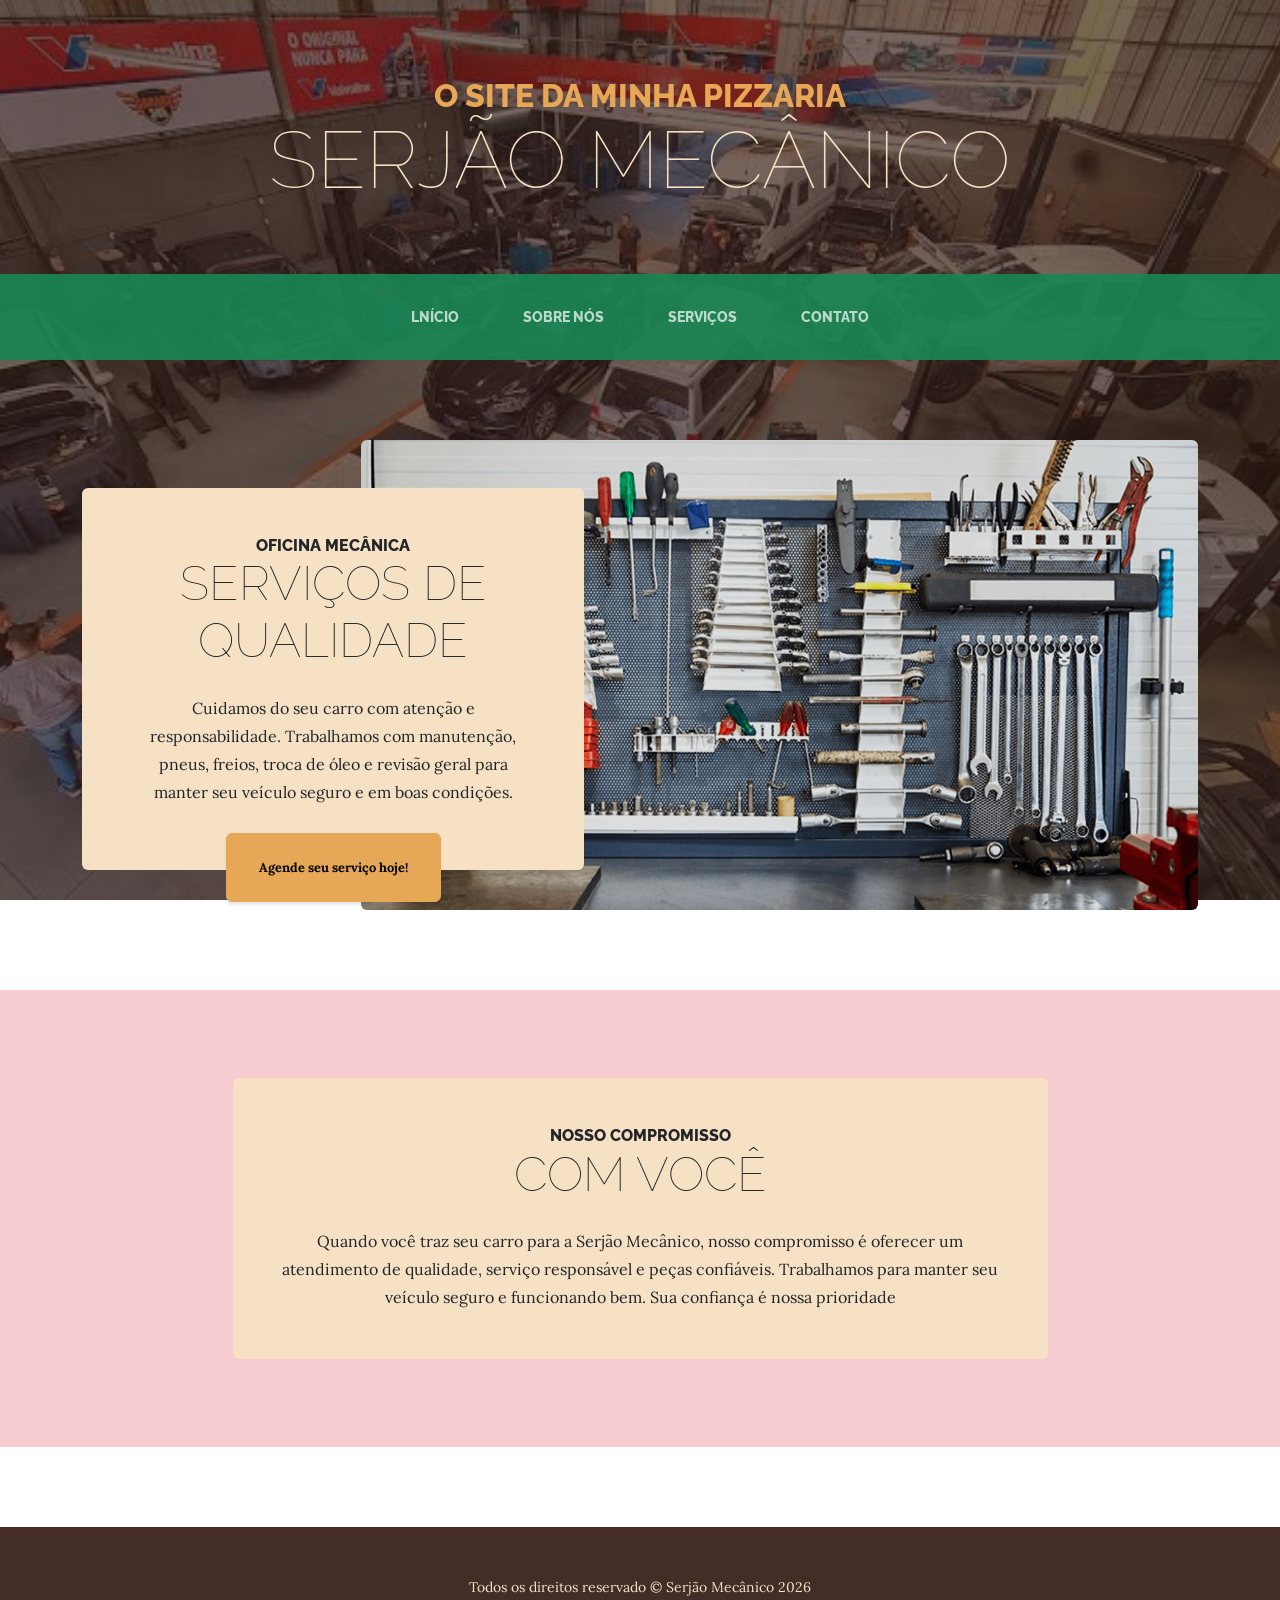
<file: index.html>
<!DOCTYPE html>
<html lang="en">
    <head>
        <meta charset="utf-8" />
        <meta name="viewport" content="width=device-width, initial-scale=1, shrink-to-fit=no" />
        <meta name="description" content="OFICINA de carro muito boa" />
        <meta name="author" content="" />
        <title> O SITE DA MINHA OFICINA - SERJÃO MECÂNICO</title>
        <link rel="icon" type="image/x-icon" href="assets/favicon.ico" />
        <!-- Google fonts-->
        <link href="https://fonts.googleapis.com/css?family=Raleway:100,100i,200,200i,300,300i,400,400i,500,500i,600,600i,700,700i,800,800i,900,900i" rel="stylesheet" />
        <link href="https://fonts.googleapis.com/css?family=Lora:400,400i,700,700i" rel="stylesheet" />
        <!-- Core theme CSS (includes Bootstrap)-->
        <link href="css/styles.css" rel="stylesheet" />
    </head>
    <body>
        <header>
            <h1 class="site-heading text-center text-faded d-none d-lg-block">
                <span class="site-heading-upper text-primary mb-3">O site da Minha pizzaria</span>
                <span class="site-heading-lower">SERJÃO MECÂNICO</span>
            </h1>
        </header>
        <!-- Navigation-->
        <nav class="navbar navbar-expand-lg navbar-dark py-lg-4" id="mainNav">
            <div class="container">
                <a class="navbar-brand text-uppercase fw-bold d-lg-none" href="index.html">Start Bootstrap</a>
                <button class="navbar-toggler" type="button" data-bs-toggle="collapse" data-bs-target="#navbarSupportedContent" aria-controls="navbarSupportedContent" aria-expanded="false" aria-label="Toggle navigation"><span class="navbar-toggler-icon"></span></button>
                <div class="collapse navbar-collapse" id="navbarSupportedContent">
                    <ul class="navbar-nav mx-auto">
                        <li class="nav-item px-lg-4"><a class="nav-link text-uppercase" href="index.html">lnício</a></li>
                        <li class="nav-item px-lg-4"><a class="nav-link text-uppercase" href="about.html">Sobre nós</a></li>
                        <li class="nav-item px-lg-4"><a class="nav-link text-uppercase" href="products.html">Serviços</a></li>
                        <li class="nav-item px-lg-4"><a class="nav-link text-uppercase" href="store.html">Contato</a></li>
                    </ul>
                </div>
            </div>
        </nav>
        <section class="page-section clearfix">
            <div class="container">
                <div class="intro">
                    <img class="intro-img img-fluid mb-3 mb-lg-0 rounded" src="assets/img/intro.jpg" alt="..." />
                    <div class="intro-text left-0 text-center bg-faded p-5 rounded">
                        <h2 class="section-heading mb-4">
                            <span class="section-heading-upper">OFICINA MECÂNICA
</span>
                            <span class="section-heading-lower">SERVIÇOS DE QUALIDADE</span>
                        </h2>
                        <p class="mb-3">
Cuidamos do seu carro com atenção e responsabilidade. Trabalhamos com manutenção, pneus, freios, troca de óleo e revisão geral para manter seu veículo seguro e em boas condições.</p>
                        <div class="intro-button mx-auto"><a class="btn btn-primary btn-xl" href="#!">Agende seu serviço hoje! </a></div>
                    </div>
                </div>
            </div>
        </section>
        <section class="page-section cta">
            <div class="container">
                <div class="row">
                    <div class="col-xl-9 mx-auto">
                        <div class="cta-inner bg-faded text-center rounded">
                            <h2 class="section-heading mb-4">
                                <span class="section-heading-upper">NOSSO COMPROMISSO</span>
                                <span class="section-heading-lower">COM VOCÊ</span>
                            </h2>
                            <p class="mb-0">Quando você traz seu carro para a Serjão Mecânico, nosso compromisso é oferecer um atendimento de qualidade, serviço responsável e peças confiáveis. Trabalhamos para manter seu veículo seguro e funcionando bem. Sua confiança é nossa prioridade</p>
                        </div>
                    </div>
                </div>
            </div>
        </section>
        <footer class="footer text-faded text-center py-5">
            <div class="container"><p class="m-0 small">Todos os direitos reservado &copy; Serjão Mecânico 2026</p></div>
        </footer>
        <!-- Bootstrap core JS-->
        <script src="https://cdn.jsdelivr.net/npm/bootstrap@5.2.3/dist/js/bootstrap.bundle.min.js"></script>
        <!-- Core theme JS-->
        <script src="js/scripts.js"></script>
    </body>
</html>
</file>
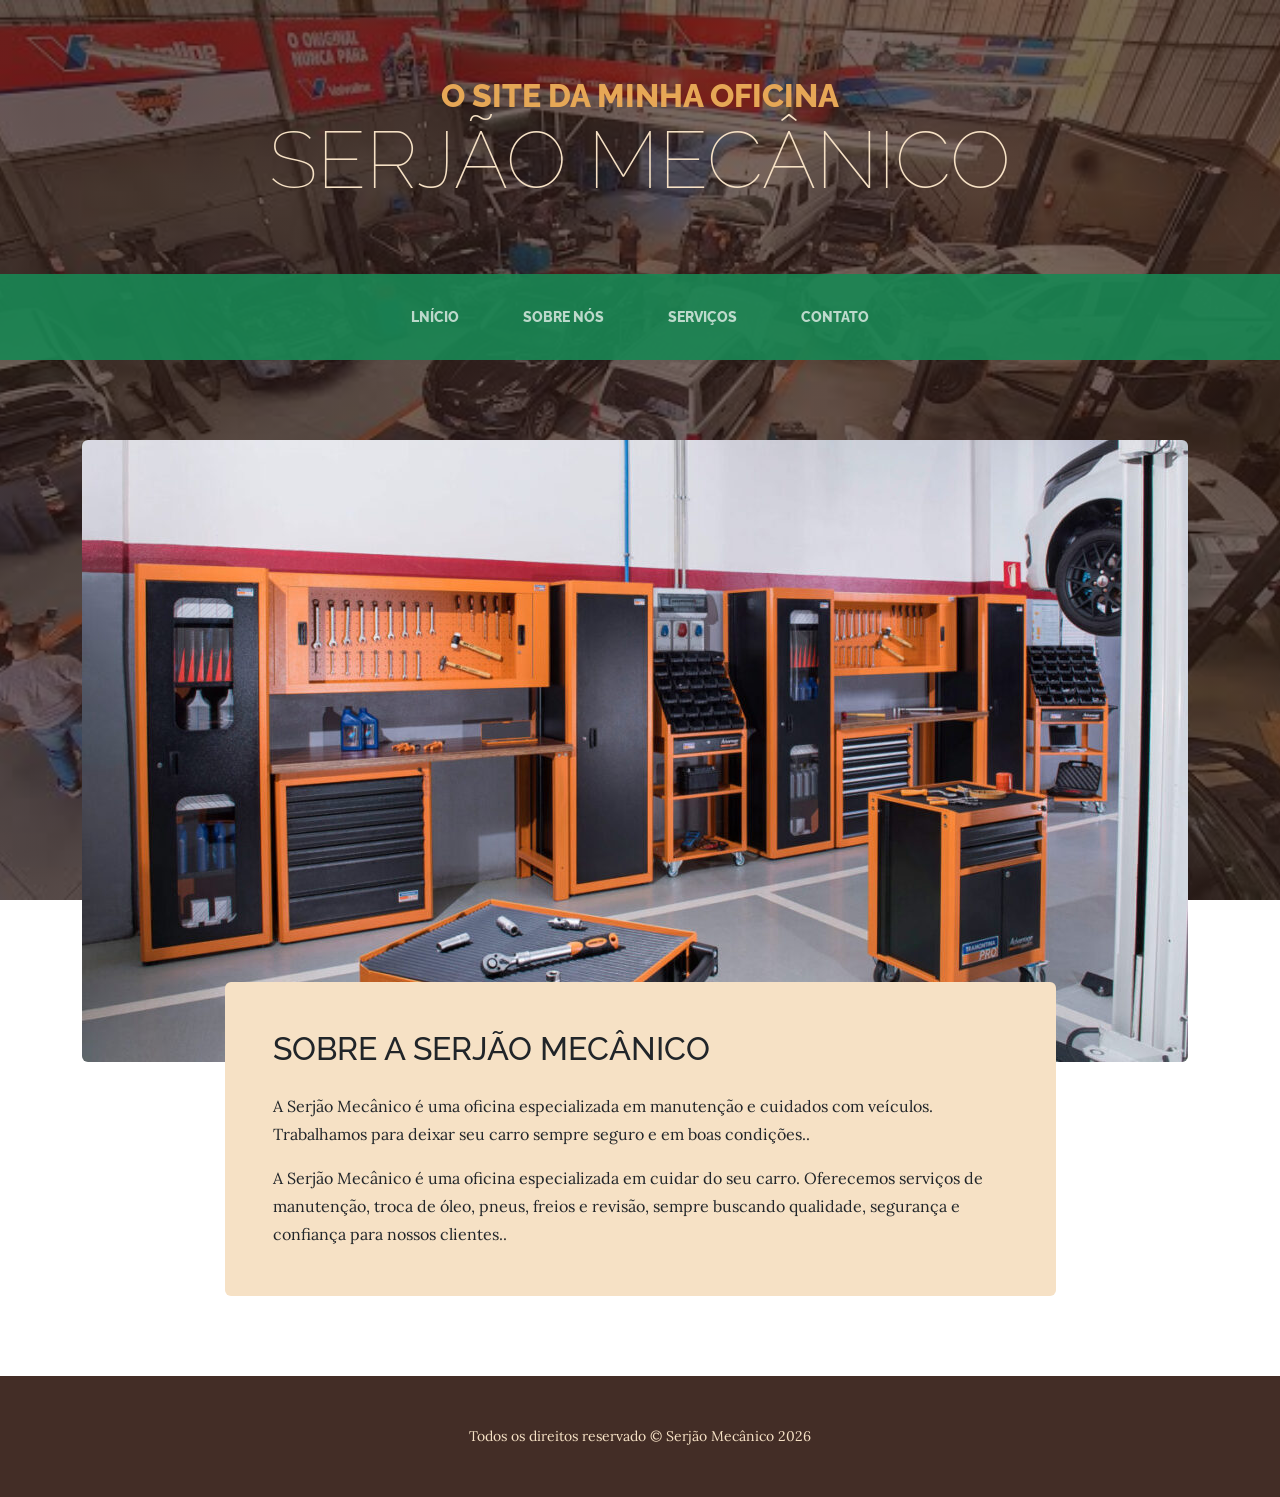
<file: about.html>
<!DOCTYPE html>
<html lang="en">
    <head>
        <meta charset="utf-8" />
        <meta name="viewport" content="width=device-width, initial-scale=1, shrink-to-fit=no" />
        <meta name="description" content="OFICINA de carro muito boa" />
        <meta name="author" content="" />
        <title>
 O SITE DA MINHA OFICINA - SERJÃO MECÂNICO</title>
        <link rel="icon" type="image/x-icon" href="assets/favicon.ico" />
        <!-- Google fonts-->
        <link href="https://fonts.googleapis.com/css?family=Raleway:100,100i,200,200i,300,300i,400,400i,500,500i,600,600i,700,700i,800,800i,900,900i" rel="stylesheet" />
        <link href="https://fonts.googleapis.com/css?family=Lora:400,400i,700,700i" rel="stylesheet" />
        <!-- Core theme CSS (includes Bootstrap)-->
        <link href="css/styles.css" rel="stylesheet" />
    </head>
    <body>
        <header>
            <h1 class="site-heading text-center text-faded d-none d-lg-block">
                <span class="site-heading-upper text-primary mb-3">O SITE DA MINHA OFICINA</span>
                <span class="site-heading-lower">SERJÃO MECÂNICO</span>
            </h1>
        </header>
        <!-- Navigation-->
        <nav class="navbar navbar-expand-lg navbar-dark py-lg-4" id="mainNav">
            <div class="container">
                <a class="navbar-brand text-uppercase fw-bold d-lg-none" href="index.html">Start Bootstrap</a>
                <button class="navbar-toggler" type="button" data-bs-toggle="collapse" data-bs-target="#navbarSupportedContent" aria-controls="navbarSupportedContent" aria-expanded="false" aria-label="Toggle navigation"><span class="navbar-toggler-icon"></span></button>
                <div class="collapse navbar-collapse" id="navbarSupportedContent">
                    <ul class="navbar-nav mx-auto">
                        <li class="nav-item px-lg-4"><a class="nav-link text-uppercase" href="index.html">lnício</a></li>
                        <li class="nav-item px-lg-4"><a class="nav-link text-uppercase" href="about.html">Sobre nós</a></li>
                        <li class="nav-item px-lg-4"><a class="nav-link text-uppercase" href="products.html">Serviços</a></li>
                        <li class="nav-item px-lg-4"><a class="nav-link text-uppercase" href="store.html">Contato</a></li>
                    </ul>
                </div>
            </div>
        </nav>
        <section class="page-section about-heading">
            <div class="container">
                <img class="img-fluid rounded about-heading-img mb-3 mb-lg-0" src="assets/img/about.jpg" alt="..." />
                <div class="about-heading-content">
                    <div class="row">
                        <div class="col-xl-9 col-lg-10 mx-auto">
                            <div class="bg-faded rounded p-5">
                                <h2 class="section-heading mb-4">
                                    <span class="section-heading-uppe>Super Oficina</span>
                                    <span class="section-heading-lower">Sobre a Serjão Mecânico</span>
                                </h2>
                                <p>A Serjão Mecânico é uma oficina especializada em manutenção e cuidados com veículos. Trabalhamos para deixar seu carro sempre seguro e em boas condições..</p>
                                <p class="mb-0">
                                    
                                    <em></em>
                                   A Serjão Mecânico é uma oficina especializada em cuidar do seu carro. Oferecemos serviços de manutenção, troca de óleo, pneus, freios e revisão, sempre buscando qualidade, segurança e confiança para nossos clientes..
                                </p>
                            </div>
                        </div>
                    </div>
                </div>
            </div>
        </section>
        <footer class="footer text-faded text-center py-5">
            <div class="container"><p class="m-0 small">Todos os direitos reservado &copy; Serjão Mecânico 2026</p></div>
        </footer>
        <!-- Bootstrap core JS-->
        <script src="https://cdn.jsdelivr.net/npm/bootstrap@5.2.3/dist/js/bootstrap.bundle.min.js"></script>
        <!-- Core theme JS-->
        <script src="js/scripts.js"></script>
    </body>
</html>
</file>
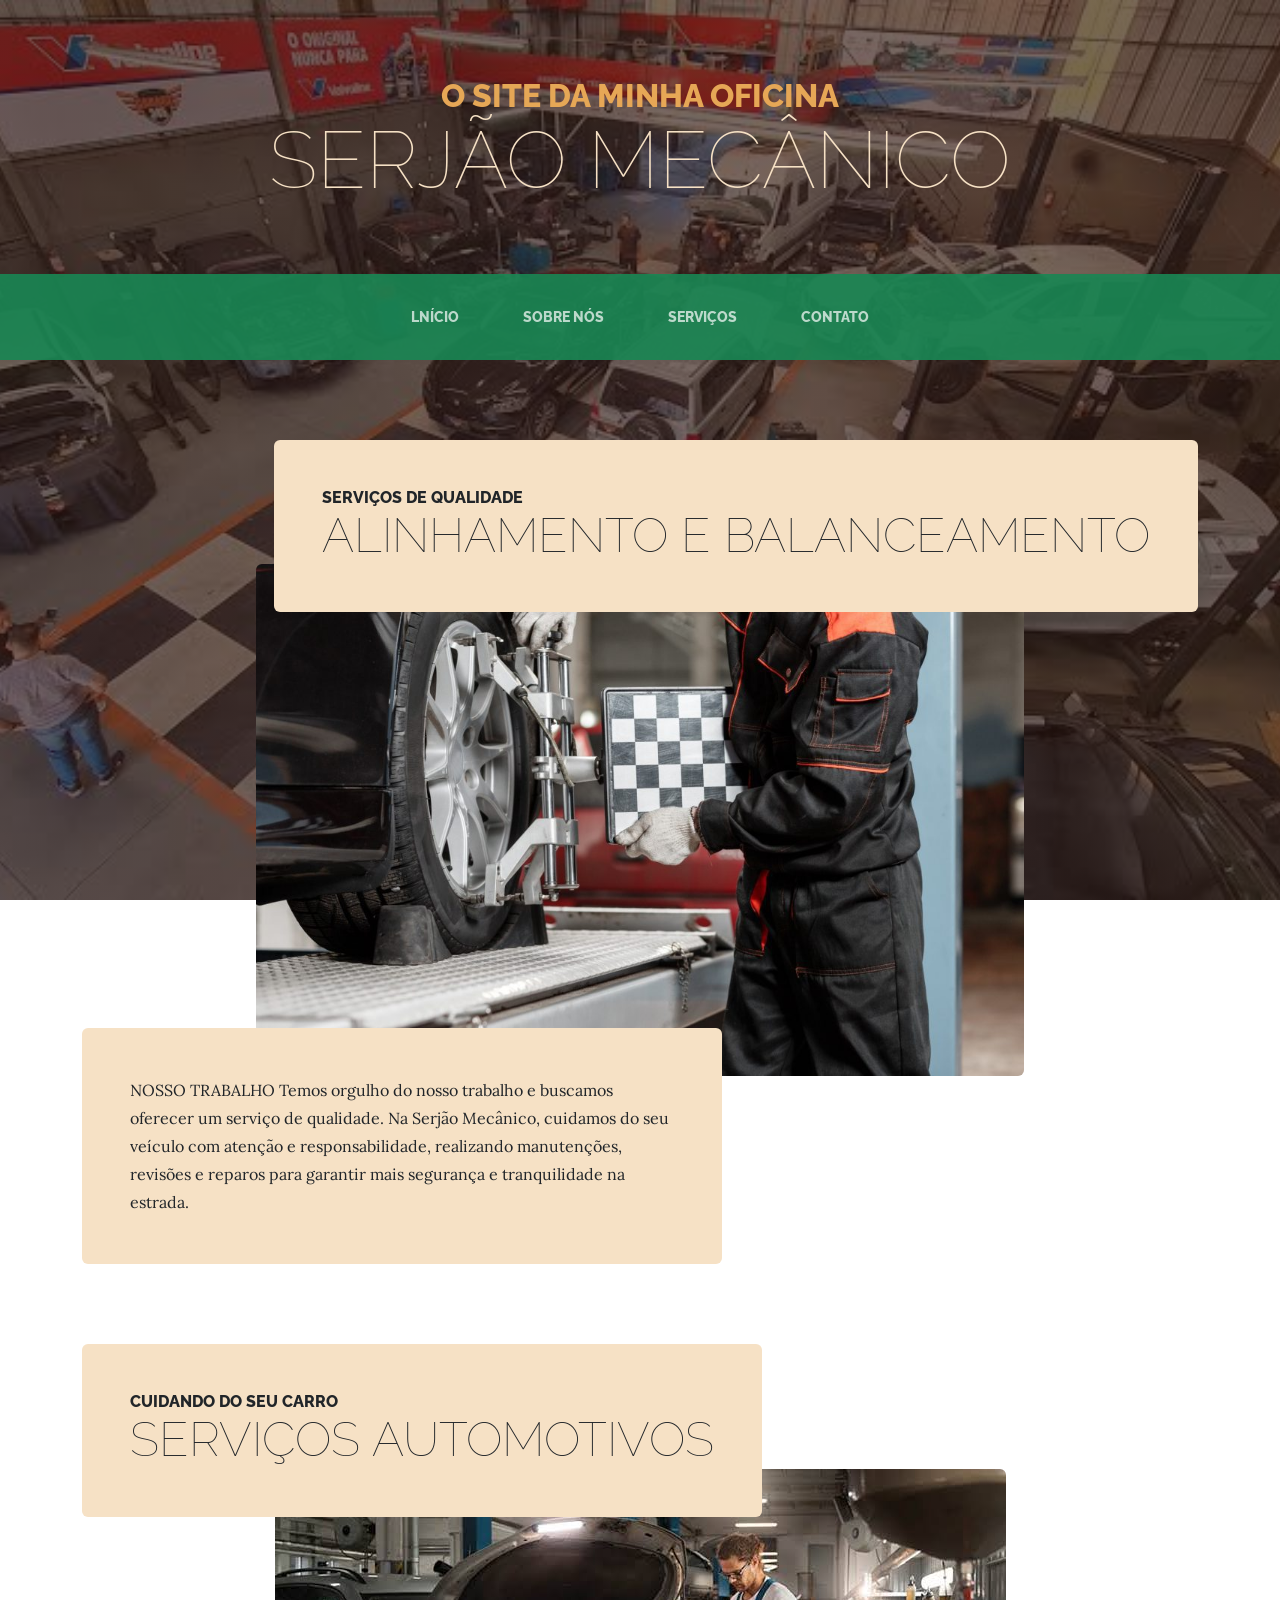
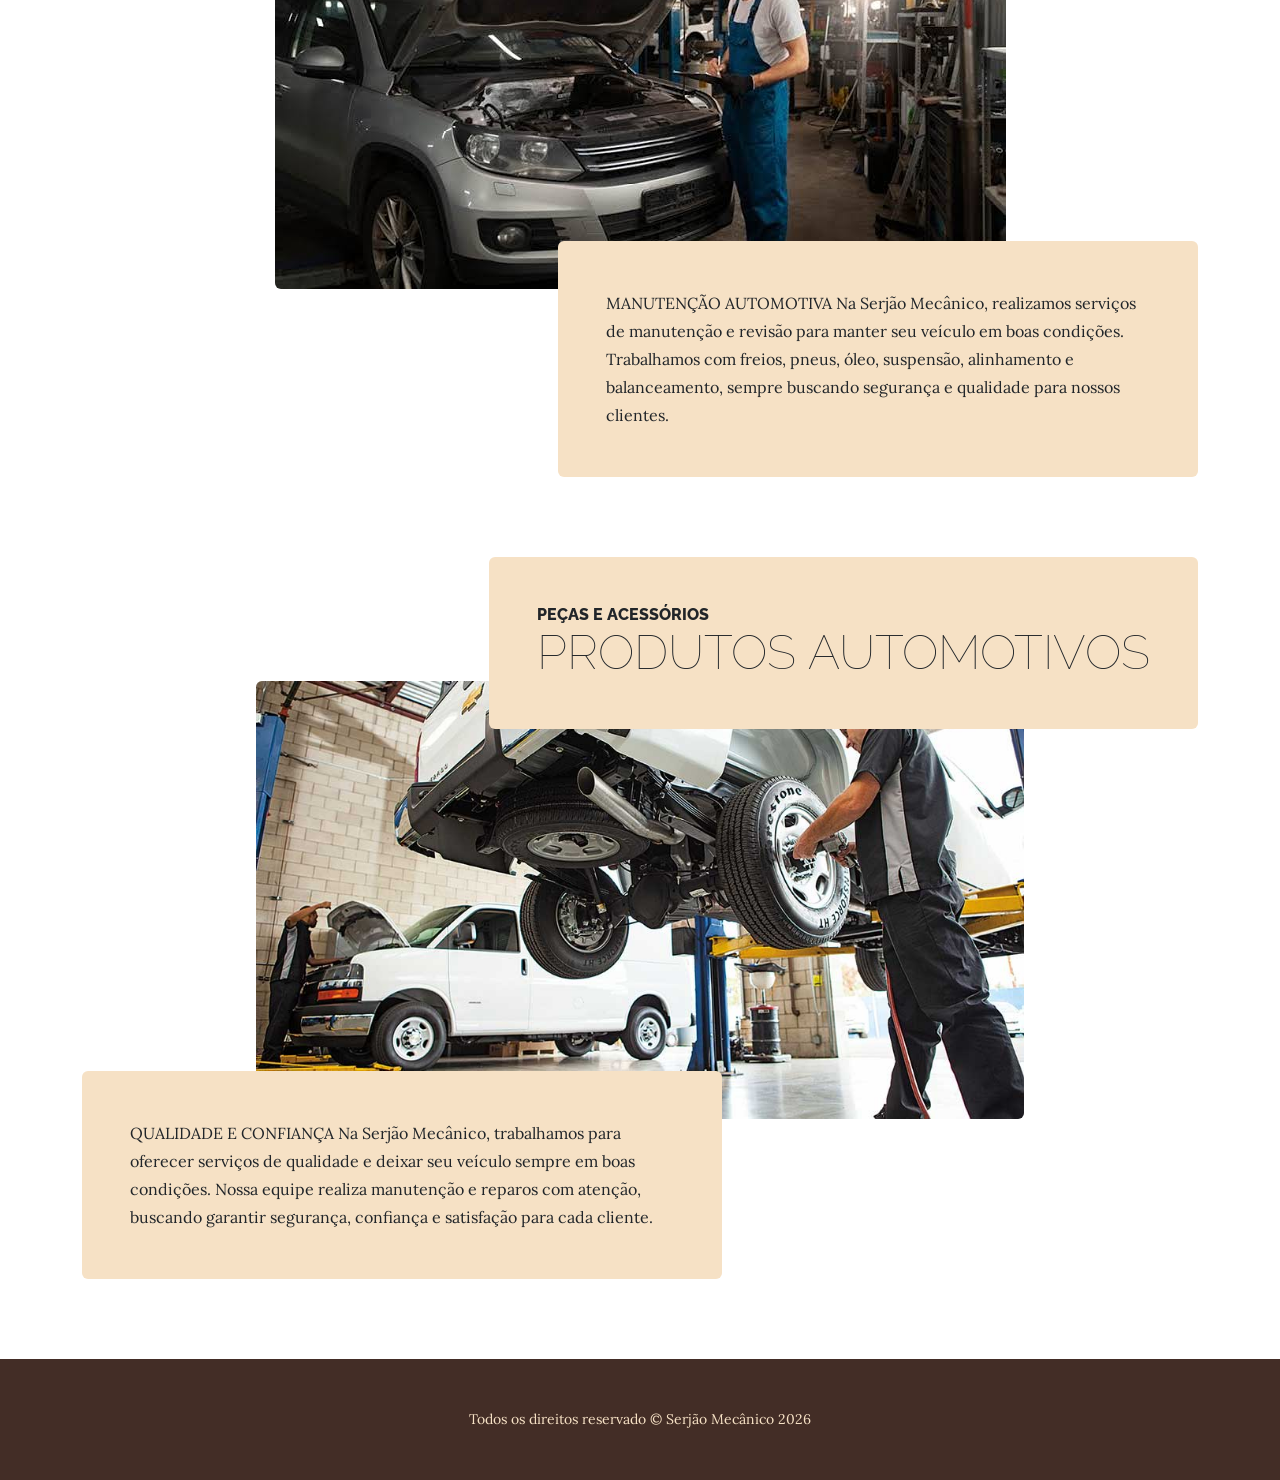
<file: products.html>
<!DOCTYPE html>
<html lang="en">
    <head>
        <meta charset="utf-8" />
        <meta name="viewport" content="width=device-width, initial-scale=1, shrink-to-fit=no" />
        <meta name="description" content="OFICINA de carro muito boa" />
        <meta name="author" content="" />
        <title> O SITE DA MINHA OFICINA - SERJÃO MECÂNICO</title>
        <link rel="icon" type="image/x-icon" href="assets/favicon.ico" />
        <!-- Google fonts-->
        <link href="https://fonts.googleapis.com/css?family=Raleway:100,100i,200,200i,300,300i,400,400i,500,500i,600,600i,700,700i,800,800i,900,900i" rel="stylesheet" />
        <link href="https://fonts.googleapis.com/css?family=Lora:400,400i,700,700i" rel="stylesheet" />
        <!-- Core theme CSS (includes Bootstrap)-->
        <link href="css/styles.css" rel="stylesheet" />
    </head>
    <body>
        <header>
            <h1 class="site-heading text-center text-faded d-none d-lg-block">
                <span class="site-heading-upper text-primary mb-3">O SITE DA MINHA OFICINA</span>
                <span class="site-heading-lower">SERJÃO MECÂNICO</span>
            </h1>
        </header>
        <!-- Navigation-->
        <nav class="navbar navbar-expand-lg navbar-dark py-lg-4" id="mainNav">
            <div class="container">
                <a class="navbar-brand text-uppercase fw-bold d-lg-none" href="index.html">Start Bootstrap</a>
                <button class="navbar-toggler" type="button" data-bs-toggle="collapse" data-bs-target="#navbarSupportedContent" aria-controls="navbarSupportedContent" aria-expanded="false" aria-label="Toggle navigation"><span class="navbar-toggler-icon"></span></button>
                <div class="collapse navbar-collapse" id="navbarSupportedContent">
                    <ul class="navbar-nav mx-auto">
                        <li class="nav-item px-lg-4"><a class="nav-link text-uppercase" href="index.html">lnício</a></li>
                        <li class="nav-item px-lg-4"><a class="nav-link text-uppercase" href="about.html">Sobre nós</a></li>
                        <li class="nav-item px-lg-4"><a class="nav-link text-uppercase" href="products.html">Serviços</a></li>
                        <li class="nav-item px-lg-4"><a class="nav-link text-uppercase" href="store.html">Contato</a></li>
                    </ul>
                </div>
            </div>
        </nav>
        <section class="page-section">
            <div class="container">
                <div class="product-item">
                    <div class="product-item-title d-flex">
                        <div class="bg-faded p-5 d-flex ms-auto rounded">
                            <h2 class="section-heading mb-0">
                                <span class="section-heading-upper"> SERVIÇOS DE QUALIDADE</span>
                                <span class="section-heading-lower">ALINHAMENTO E BALANCEAMENTO</span>
                            </h2>
                        </div>
                    </div>
                    <img class="product-item-img mx-auto d-flex rounded img-fluid mb-3 mb-lg-0" src="assets/img/products-01.jpg" alt="..." />
                    <div class="product-item-description d-flex me-auto">
                        <div class="bg-faded p-5 rounded"><p class="mb-0">NOSSO TRABALHO
   Temos orgulho do nosso trabalho e buscamos oferecer um serviço de qualidade. Na Serjão Mecânico, cuidamos do seu veículo com atenção e responsabilidade, realizando manutenções, revisões e reparos para garantir mais segurança e tranquilidade na estrada. </p></div>
                    </div>
                </div>
            </div>
        </section>
        <section class="page-section">
            <div class="container">
                <div class="product-item">
                    <div class="product-item-title d-flex">
                        <div class="bg-faded p-5 d-flex me-auto rounded">
                            <h2 class="section-heading mb-0">
                                <span class="section-heading-upper">CUIDANDO DO SEU CARRO</span>
                                <span class="section-heading-lower">SERVIÇOS AUTOMOTIVOS</span>
                            </h2>
                        </div>
                    </div>
                    <img class="product-item-img mx-auto d-flex rounded img-fluid mb-3 mb-lg-0" src="assets/img/products-02.jpg" alt="..." />
                    <div class="product-item-description d-flex ms-auto">
                        <div class="bg-faded p-5 rounded"><p class="mb-0"> MANUTENÇÃO AUTOMOTIVA Na Serjão Mecânico, realizamos serviços de manutenção e revisão para manter seu veículo em boas condições. Trabalhamos com freios, pneus, óleo, suspensão, alinhamento e balanceamento, sempre buscando segurança e qualidade para nossos clientes. </p></div>
                    </div>
                </div>
            </div>
        </section>
        <section class="page-section">
            <div class="container">
                <div class="product-item">
                    <div class="product-item-title d-flex">
                        <div class="bg-faded p-5 d-flex ms-auto rounded">
                            <h2 class="section-heading mb-0">
                                <span class="section-heading-upper">PEÇAS E ACESSÓRIOS</span>
                                <span class="section-heading-lower">PRODUTOS AUTOMOTIVOS</span>
                            </h2>
                        </div>
                    </div>
                    <img class="product-item-img mx-auto d-flex rounded img-fluid mb-3 mb-lg-0" src="assets/img/products-03.jpg" alt="..." />
                    <div class="product-item-description d-flex me-auto">
                        <div class="bg-faded p-5 rounded"><p class="mb-0"> QUALIDADE E CONFIANÇA

Na Serjão Mecânico, trabalhamos para oferecer serviços de qualidade e deixar seu veículo sempre em boas condições. Nossa equipe realiza manutenção e reparos com atenção, buscando garantir segurança, confiança e satisfação para cada cliente.</p></div>
                    </div>
                </div>
            </div>
        </section>
        <footer class="footer text-faded text-center py-5">
            <div class="container"><p class="m-0 small">Todos os direitos reservado &copy; Serjão Mecânico 2026</p></div>
        </footer>
        <!-- Bootstrap core JS-->
        <script src="https://cdn.jsdelivr.net/npm/bootstrap@5.2.3/dist/js/bootstrap.bundle.min.js"></script>
        <!-- Core theme JS-->
        <script src="js/scripts.js"></script>
    </body>
</html>
</file>
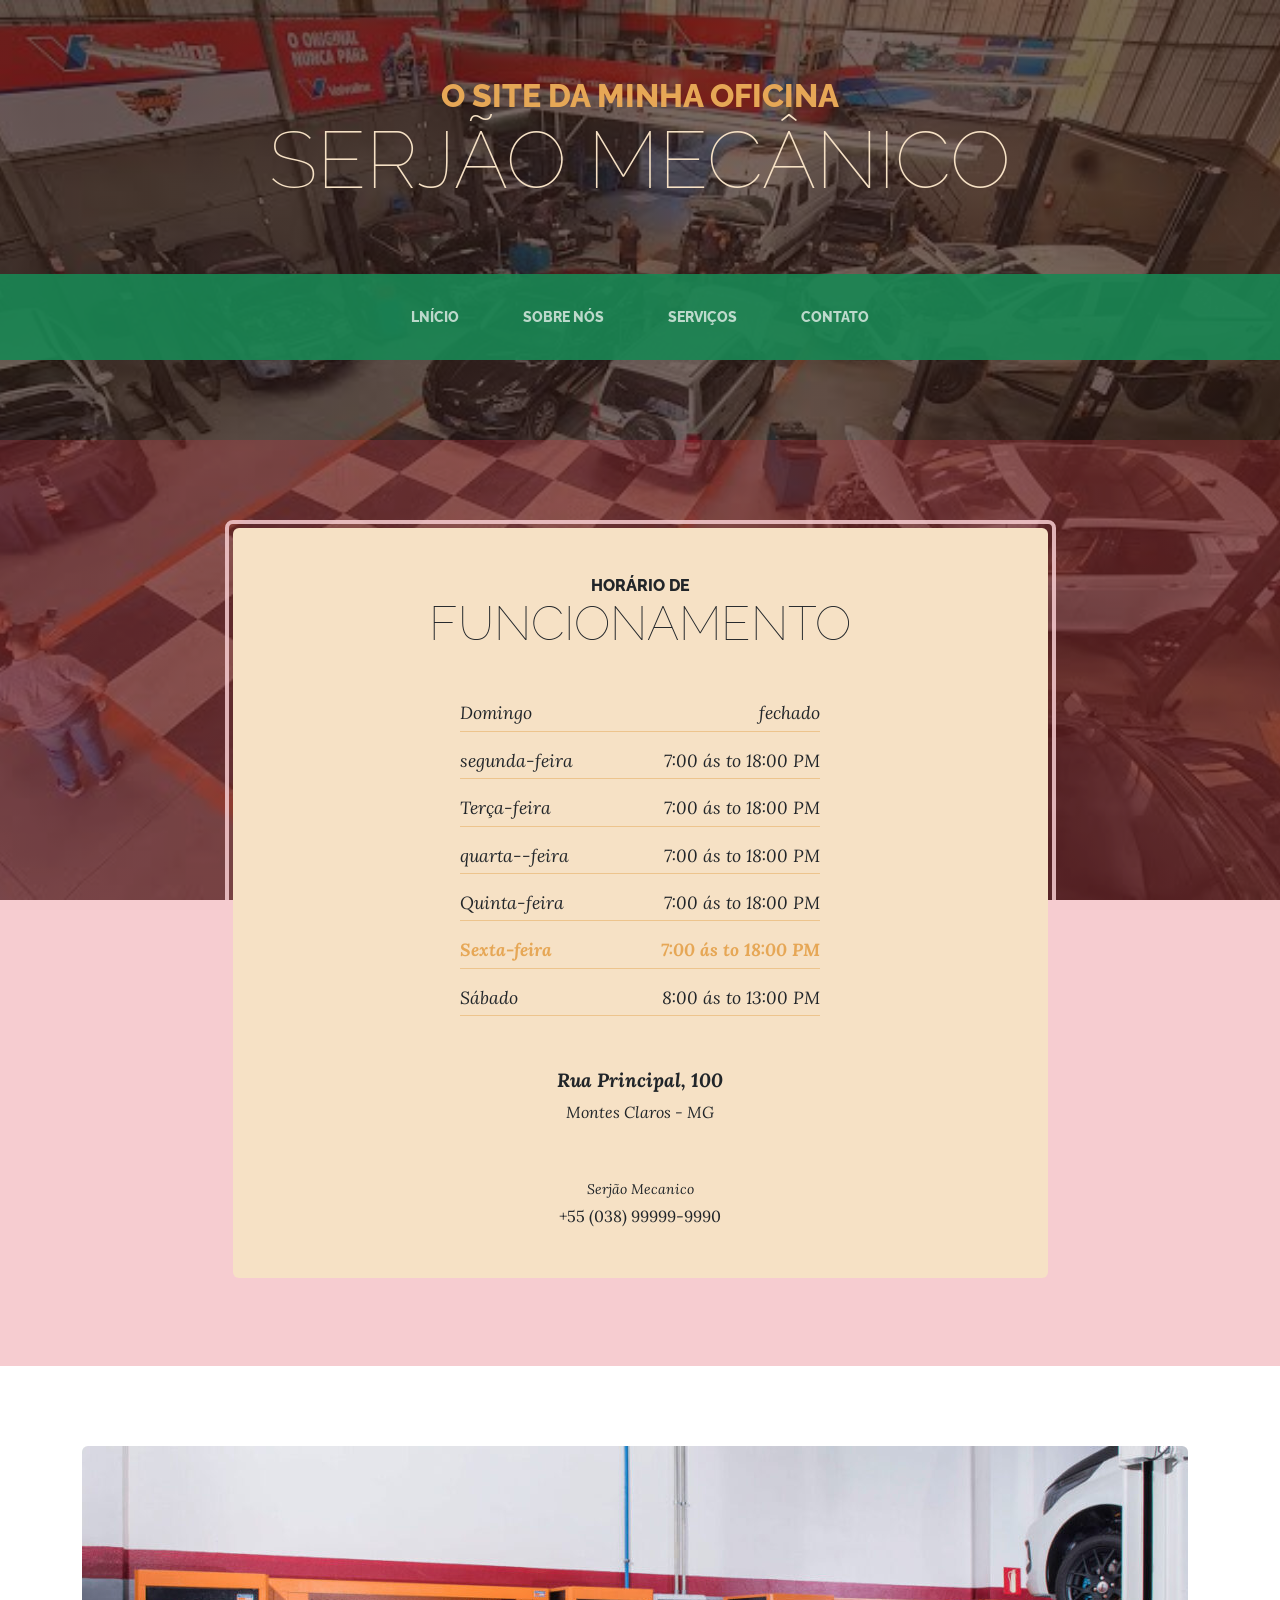
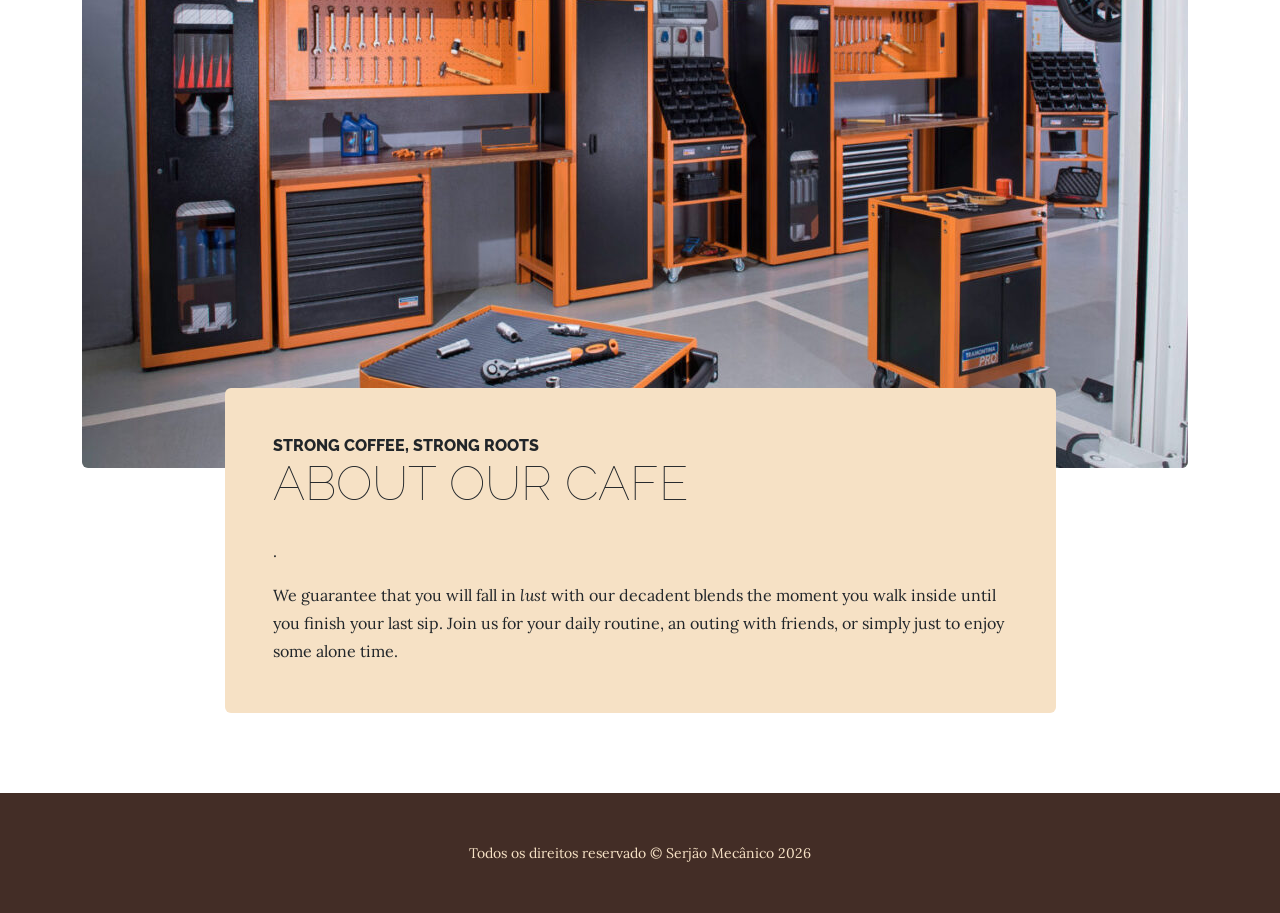
<file: store.html>
<!DOCTYPE html>
<html lang="en">
    <head>
        <meta charset="utf-8" />
        <meta name="viewport" content="width=device-width, initial-scale=1, shrink-to-fit=no" />
        <meta name="description" content="OFICINA de carro muito boa" />
        <meta name="author" content="" />
        <title>O SITE DA MINHA OFICINA - SERJÃO MECÂNICO</title>
        <link rel="icon" type="image/x-icon" href="assets/favicon.ico" />
        <!-- Google fonts-->
        <link href="https://fonts.googleapis.com/css?family=Raleway:100,100i,200,200i,300,300i,400,400i,500,500i,600,600i,700,700i,800,800i,900,900i" rel="stylesheet" />
        <link href="https://fonts.googleapis.com/css?family=Lora:400,400i,700,700i" rel="stylesheet" />
        <!-- Core theme CSS (includes Bootstrap)-->
        <link href="css/styles.css" rel="stylesheet" />
    </head>
    <body>
        <header>
            <h1 class="site-heading text-center text-faded d-none d-lg-block">
                <span class="site-heading-upper text-primary mb-3">O SITE DA MINHA OFICINA</span>
                <span class="site-heading-lower">SERJÃO MECÂNICO</span>
            </h1>
        </header>
        <!-- Navigation-->
        <nav class="navbar navbar-expand-lg navbar-dark py-lg-4" id="mainNav">
            <div class="container">
                <a class="navbar-brand text-uppercase fw-bold d-lg-none" href="index.html">Start Bootstrap</a>
                <button class="navbar-toggler" type="button" data-bs-toggle="collapse" data-bs-target="#navbarSupportedContent" aria-controls="navbarSupportedContent" aria-expanded="false" aria-label="Toggle navigation"><span class="navbar-toggler-icon"></span></button>
                <div class="collapse navbar-collapse" id="navbarSupportedContent">
                    <ul class="navbar-nav mx-auto">
                        <li class="nav-item px-lg-4"><a class="nav-link text-uppercase" href="index.html">lnício</a></li>
                        <li class="nav-item px-lg-4"><a class="nav-link text-uppercase" href="about.html">Sobre nós</a></li>
                        <li class="nav-item px-lg-4"><a class="nav-link text-uppercase" href="products.html">Serviços</a></li>
                        <li class="nav-item px-lg-4"><a class="nav-link text-uppercase" href="store.html">Contato</a></li>
                    </ul>
                </div>
            </div>
        </nav>
        <section class="page-section cta">
            <div class="container">
                <div class="row">
                    <div class="col-xl-9 mx-auto">
                        <div class="cta-inner bg-faded text-center rounded">
                            <h2 class="section-heading mb-5">
                                <span class="section-heading-upper">Horário de</span>
                                <span class="section-heading-lower">Funcionamento</span>
                            </h2>
                            <ul class="list-unstyled list-hours mb-5 text-left mx-auto">
                                <li class="list-unstyled-item list-hours-item d-flex">
                                    Domingo
                                    <span class="ms-auto">fechado</span>
                                </li>
                                <li class="list-unstyled-item list-hours-item d-flex">
                                    segunda-feira
                                    <span class="ms-auto">7:00 ás to 18:00 PM</span>
                                </li>
                                <li class="list-unstyled-item list-hours-item d-flex">
                                    Terça-feira
                                    <span class="ms-auto">7:00 ás to 18:00 PM</span>
                                </li>
                                <li class="list-unstyled-item list-hours-item d-flex">
                                    quarta--feira
                                    <span class="ms-auto">7:00 ás to 18:00 PM</span>
                                </li>
                                <li class="list-unstyled-item list-hours-item d-flex">
                                    Quinta-feira
                                    <span class="ms-auto">7:00 ás to 18:00 PM</span>
                                </li>
                                <li class="list-unstyled-item list-hours-item d-flex">
                                    Sexta-feira
                                    <span class="ms-auto">7:00 ás to 18:00 PM</span>
                                </li>
                                <li class="list-unstyled-item list-hours-item d-flex">
                                    Sábado
                                    <span class="ms-auto">8:00 ás to 13:00 PM</span>
                                </li>
                            </ul>
                            <p class="address mb-5">
                                <em>
                                    <strong>Rua Principal, 100</strong>
                                    <br />
                                    Montes Claros - MG
                                </em> 
                            </p>
                            <p class="mb-0">
                                <small><em>Serjão Mecanico</em></small>
                                <br />
                                +55 (038) 99999-9990
                            </p>
                        </div>
                    </div>
                </div>
            </div>
        </section>
        <section class="page-section about-heading">
            <div class="container">
                <img class="img-fluid rounded about-heading-img mb-3 mb-lg-0" src="assets/img/about.jpg" alt="..." />
                <div class="about-heading-content">
                    <div class="row">
                        <div class="col-xl-9 col-lg-10 mx-auto">
                            <div class="bg-faded rounded p-5">
                                <h2 class="section-heading mb-4">
                                    <span class="section-heading-upper">Strong Coffee, Strong Roots</span>
                                    <span class="section-heading-lower">About Our Cafe</span>
                                </h2>
                                <p>.</p>
                                <p class="mb-0">
                                    We guarantee that you will fall in
                                    <em>lust</em>
                                    with our decadent blends the moment you walk inside until you finish your last sip. Join us for your daily routine, an outing with friends, or simply just to enjoy some alone time.
                                </p>
                            </div>
                        </div>
                    </div>
                </div>
            </div>
        </section>
        <footer class="footer text-faded text-center py-5">
            <div class="container"><p class="m-0 small">Todos os direitos reservado &copy; Serjão Mecânico 2026</p></div>
        </footer>
        <!-- Bootstrap core JS-->
        <script src="https://cdn.jsdelivr.net/npm/bootstrap@5.2.3/dist/js/bootstrap.bundle.min.js"></script>
        <!-- Core theme JS-->
        <script src="js/scripts.js"></script>
    </body>
</html>
</file>
